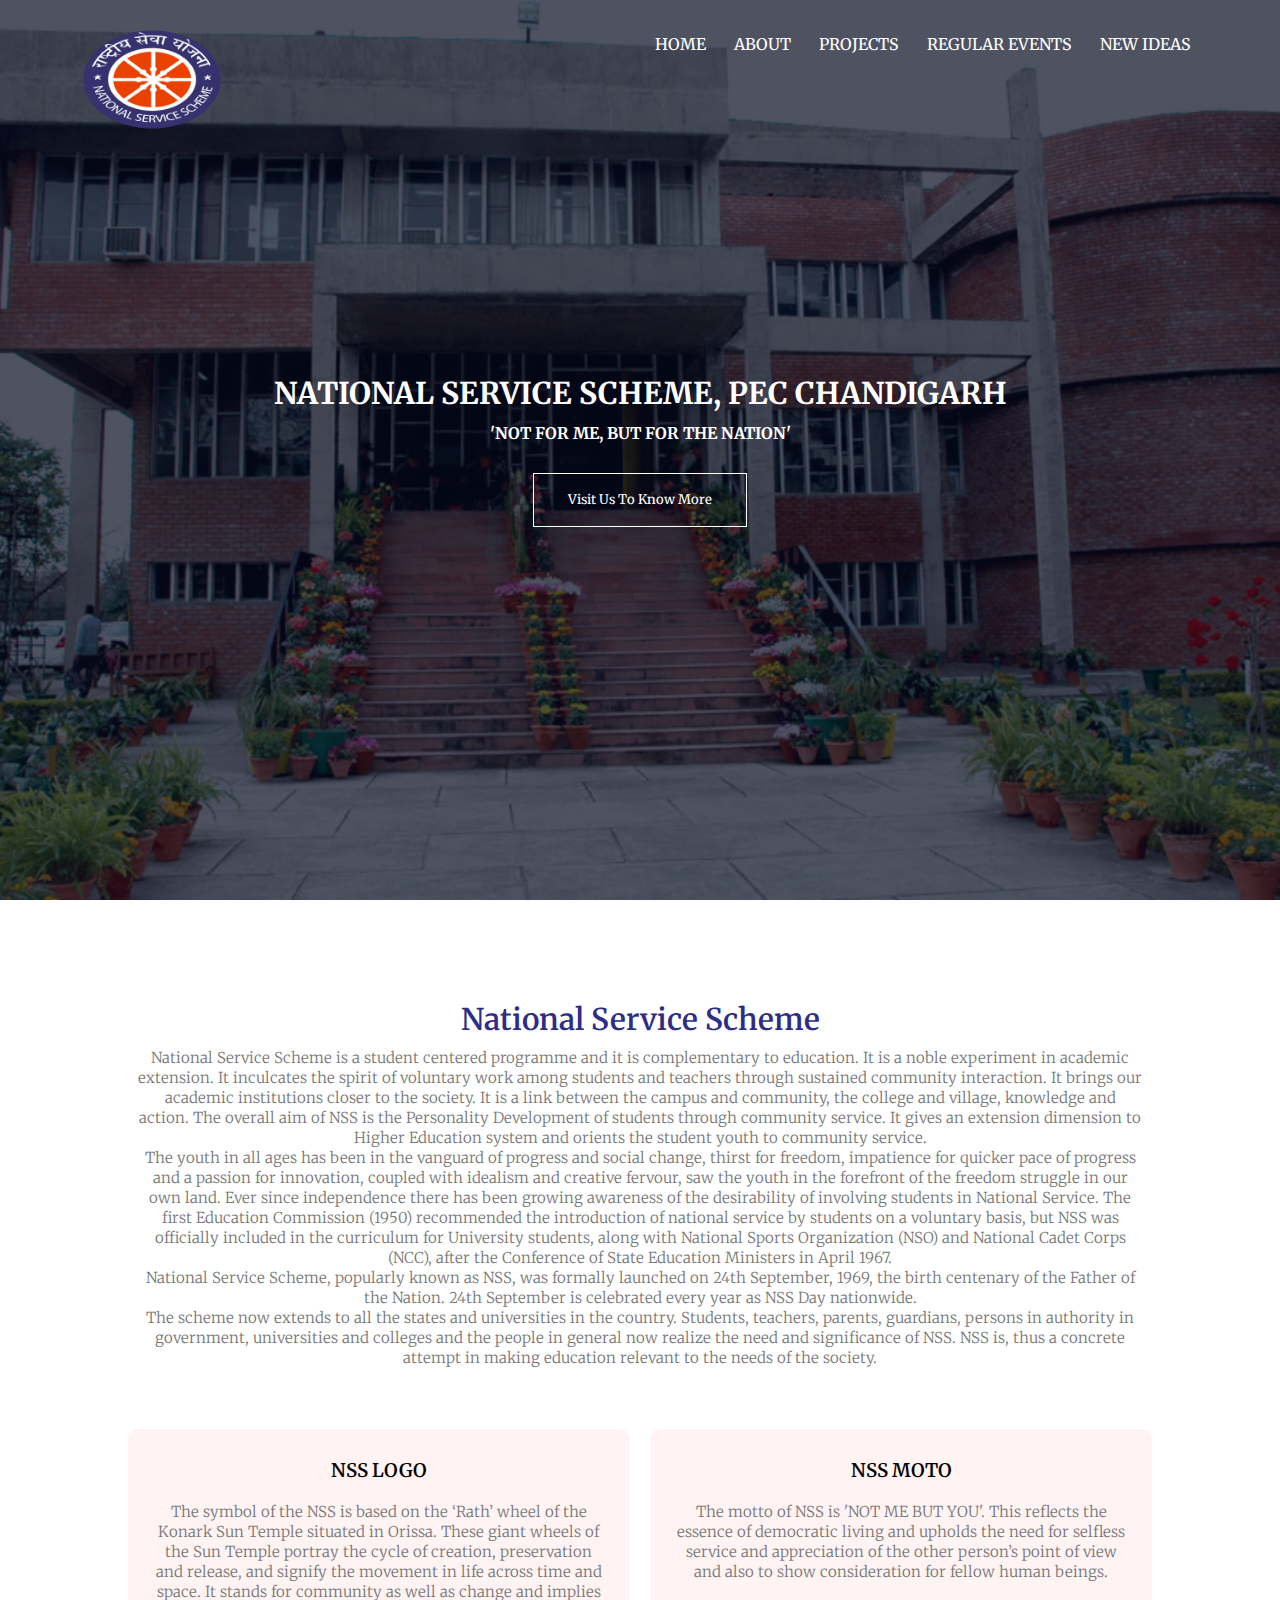
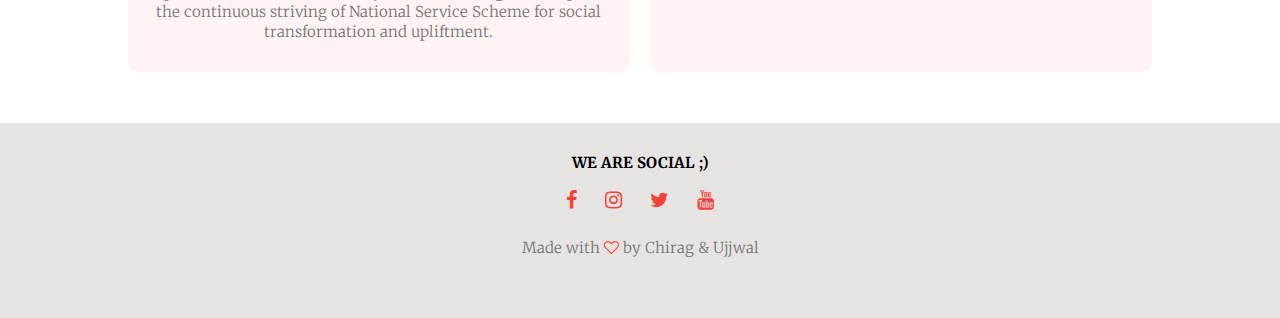
<file: index.html>
<!DOCTYPE html>
<html lang="en" dir="ltr">
  <head>
    <meta charset="utf-8">
    <title>NSS PEC Chandigarh</title>
    <link rel="shortcut icon" type="image/jpg" href="nss_logo.jpg">
    <link rel="stylesheet" href="style.css">
    <link rel="preconnect" href="https://fonts.googleapis.com">
<link rel="preconnect" href="https://fonts.gstatic.com" crossorigin>
<link href="https://fonts.googleapis.com/css2?family=Merriweather:ital,wght@1,300&display=swap" rel="stylesheet">
<link href="https://maxcdn.bootstrapcdn.com/font-awesome/4.2.0/css/font-awesome.min.css" rel="stylesheet">
  </head>
  <body>
    <section class = "header">
      <nav>
        <a href="index.html"><img src ="nss_logo.jpg"></a>
        <div class ="nav_links" id="navLinks">
        <i class="fa fa-times" onclick="hideMenu()"></i>
          <ul>
            <li><a href="index.html">HOME</a></li>
            <li><a href="about.html">ABOUT</a></li>
            <li><a href="projects.html">PROJECTS</a></li>
            <li><a href="events.html">REGULAR EVENTS</a></li>
            <li><a href="new_ideas.html">NEW IDEAS</a></li>
          </ul>
        </div>
        <i class="fa fa-bars" onclick="showMenu()"></i>
      </nav>
      <div class= "text-box">
        <h1>NATIONAL SERVICE SCHEME, PEC CHANDIGARH</h1>
        <h4>'NOT FOR ME, BUT FOR THE NATION'</h4>
        <a href="about.html" class="hero-btn">Visit Us To Know More</a>
        </div>
    </section>

    <!--NSS---->
    <section class="nss">
      <h1>National Service Scheme</h1>
      <p>
        National Service Scheme is a student centered programme and it is complementary to education. It is a noble experiment in academic extension. It inculcates the spirit of voluntary work among students and teachers through sustained community interaction. It brings our academic institutions closer to the society. It is a link between the campus and community, the college and village, knowledge and action.  The overall aim of NSS is the Personality Development of students through community service. It gives an extension dimension to Higher Education system and orients the student youth to community service.<br />

 The youth in all ages has been in the vanguard of progress and social change, thirst for freedom, impatience for quicker pace of progress and a passion for innovation, coupled with idealism and creative fervour, saw the youth in the forefront of the freedom struggle in our own land. Ever since independence there has been growing awareness of the desirability of involving students in National Service. The first Education Commission (1950) recommended the introduction of national service by students on a voluntary basis, but NSS was officially included in the curriculum for University students, along with National Sports Organization (NSO) and National Cadet Corps (NCC), after the Conference of State Education Ministers in April 1967.<br />

National Service Scheme, popularly known as NSS, was formally launched on 24th September, 1969, the birth centenary of the Father of the Nation. 24th September is celebrated every year as NSS Day nationwide.<br />

The scheme now extends to all the states and universities in the country. Students, teachers, parents, guardians, persons in authority in government, universities and colleges and the people in general now realize the need and significance of NSS. NSS is, thus a concrete attempt in making education relevant to the needs of the society.
      </p>
      <div class="row">
        <div class="nss-col">
          <h3>NSS LOGO</h3>
          <p>
            The symbol of the NSS is based on the ‘Rath’ wheel of the Konark Sun Temple situated in Orissa. These giant wheels of the Sun Temple portray the cycle of creation, preservation and release, and signify the movement in life across time and space. It stands for community as well as change and implies the continuous striving of National Service Scheme for social transformation and upliftment.
          </p>
        </div>
        <div class="nss-col">
          <h3>NSS MOTO</h3>
          <p>
            The motto of NSS is 'NOT ME BUT YOU'. This reflects the essence of democratic living and upholds the need for selfless service and appreciation of the other person’s point of view and also to show consideration for fellow human beings.
          </p>
        </div>
      </div>
    </section>

    <!--Footer---->
    <section class="footer">
      <h2>WE ARE SOCIAL ;)</h2>
      <div class="icons">
        <i class="fa fa-facebook"></i>
        <i class="fa fa-instagram"></i>
        <i class="fa fa-twitter"></i>
        <i class="fa fa-youtube"></i>
      </div>
      <p>
        Made with <i class="fa fa-heart-o"></i> by Chirag & Ujjwal</p>
      </p>
    </section>

    <!--Javascript for toggle menu---->
    <script>
      var navLinks = document.getElementById("navLinks");
      function showMenu(){
        navLinks.style.right="0";
      }
      function hideMenu(){
        navLinks.style.right="-200px";
      }
    </script>

  </body>
</html>
</file>
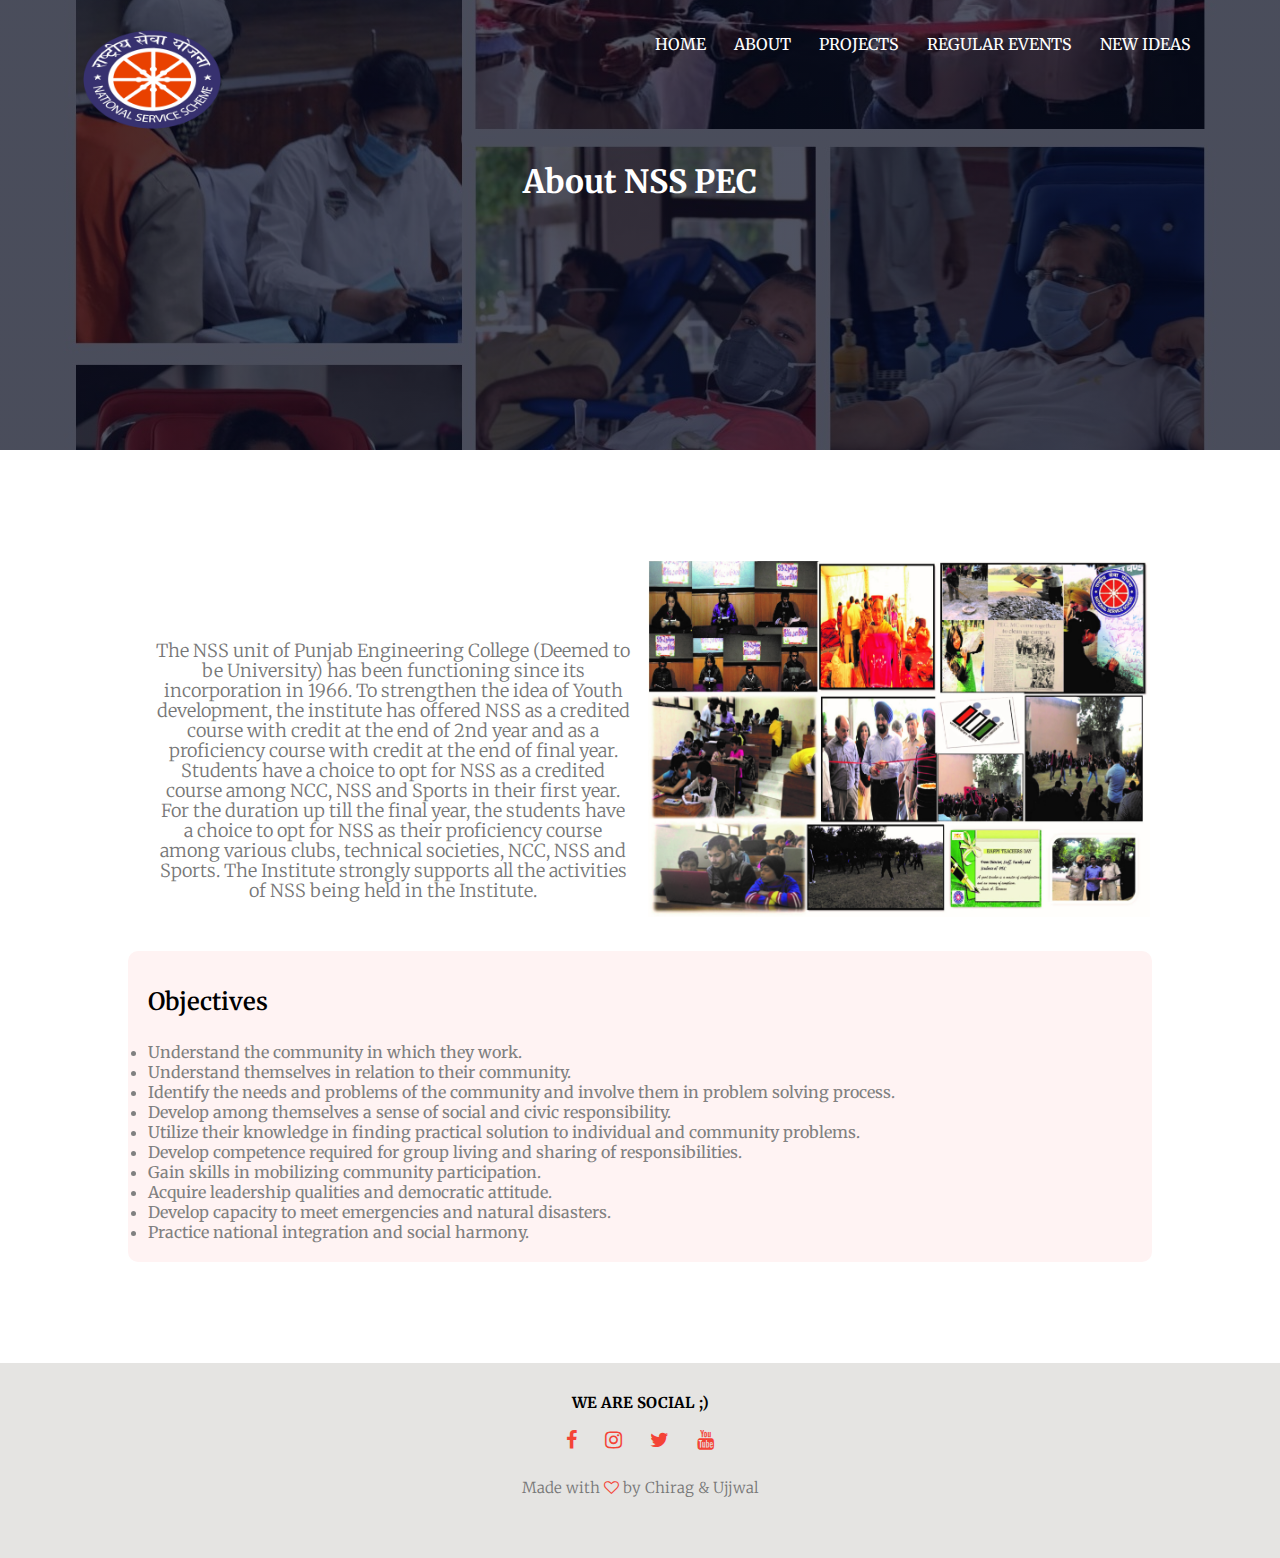
<file: about.html>
<!DOCTYPE html>
<html lang="en" dir="ltr">
  <head>
    <meta charset="utf-8">
    <title>NSS PEC Chandigarh</title>
    <link rel="shortcut icon" type="image/jpg" href="nss_logo.jpg">
    <link rel="stylesheet" href="style.css">
    <link rel="preconnect" href="https://fonts.googleapis.com">
<link rel="preconnect" href="https://fonts.gstatic.com" crossorigin>
<link href="https://fonts.googleapis.com/css2?family=Merriweather:ital,wght@1,300&display=swap" rel="stylesheet">
<link href="https://maxcdn.bootstrapcdn.com/font-awesome/4.2.0/css/font-awesome.min.css" rel="stylesheet">
  </head>
  <body>
    <section class = "sub-header">
      <nav>
        <a href="index.html"><img src ="nss_logo.jpg"></a>
        <div class ="nav_links" id="navLinks">
        <i class="fa fa-times" onclick="hideMenu()"></i>
          <ul>
            <li><a href="index.html">HOME</a></li>
            <li><a href="about.html">ABOUT</a></li>
            <li><a href="projects.html">PROJECTS</a></li>
            <li><a href="events.html">REGULAR EVENTS</a></li>
            <li><a href="new_ideas.html">NEW IDEAS</a></li>
          </ul>
        </div>
        <i class="fa fa-bars" onclick="showMenu()"></i>
      </nav>
      <h1>About NSS PEC</h1>
    </section>
<!--About---->
<section class="about-nss">
  <div class="row">
    <div class="about-col">
      <p>
        The NSS unit of Punjab Engineering College (Deemed to be University) has been functioning since its incorporation in 1966. To strengthen the idea of Youth development, the institute has offered NSS as a credited course with credit at the end of 2nd year and as a proficiency course with credit at the end of final year. Students have a choice to opt for NSS as a credited course among NCC, NSS and Sports in their first year. For the duration up till the final year, the students have a choice to opt for NSS as their proficiency course among various clubs, technical societies, NCC, NSS and Sports. The Institute strongly supports all the activities of NSS being held in the Institute.
        </p>
      </div>
      <div class="about-col">
        <img src="nss.jpg" />
        </div>
    </div>
    <div class="obj">
      <h2>Objectives</h2>
      <ul>
        <li>Understand the community in which they work.</li>
        <li>Understand themselves in relation to their community.</li>
        <li>Identify the needs and problems of the community and involve them in problem solving process.</li>
        <li>Develop among themselves a sense of social and civic responsibility.</li>
        <li>Utilize their knowledge in finding practical solution to individual and community problems.</li>
        <li>Develop competence required for group living and sharing of responsibilities.</li>
        <li>Gain skills in mobilizing community participation.</li>
        <li>Acquire leadership qualities and democratic attitude.</li>
        <li>Develop capacity to meet emergencies and natural disasters.</li>
        <li>Practice national integration and social harmony.</li>
        </ul>
      </div>
  </section>

    <!--Footer---->
    <section class="footer">
      <h2>WE ARE SOCIAL ;)</h2>
      <div class="icons">
        <i class="fa fa-facebook"></i>
        <i class="fa fa-instagram"></i>
        <i class="fa fa-twitter"></i>
        <i class="fa fa-youtube"></i>
      </div>
      <p>
        Made with <i class="fa fa-heart-o"></i> by Chirag & Ujjwal</p>
      </p>
    </section>

    <!--Javascript for toggle menu---->
    <script>
      var navLinks = document.getElementById("navLinks");
      function showMenu(){
        navLinks.style.right="0";
      }
      function hideMenu(){
        navLinks.style.right="-200px";
      }
    </script>

  </body>
</html>
</file>
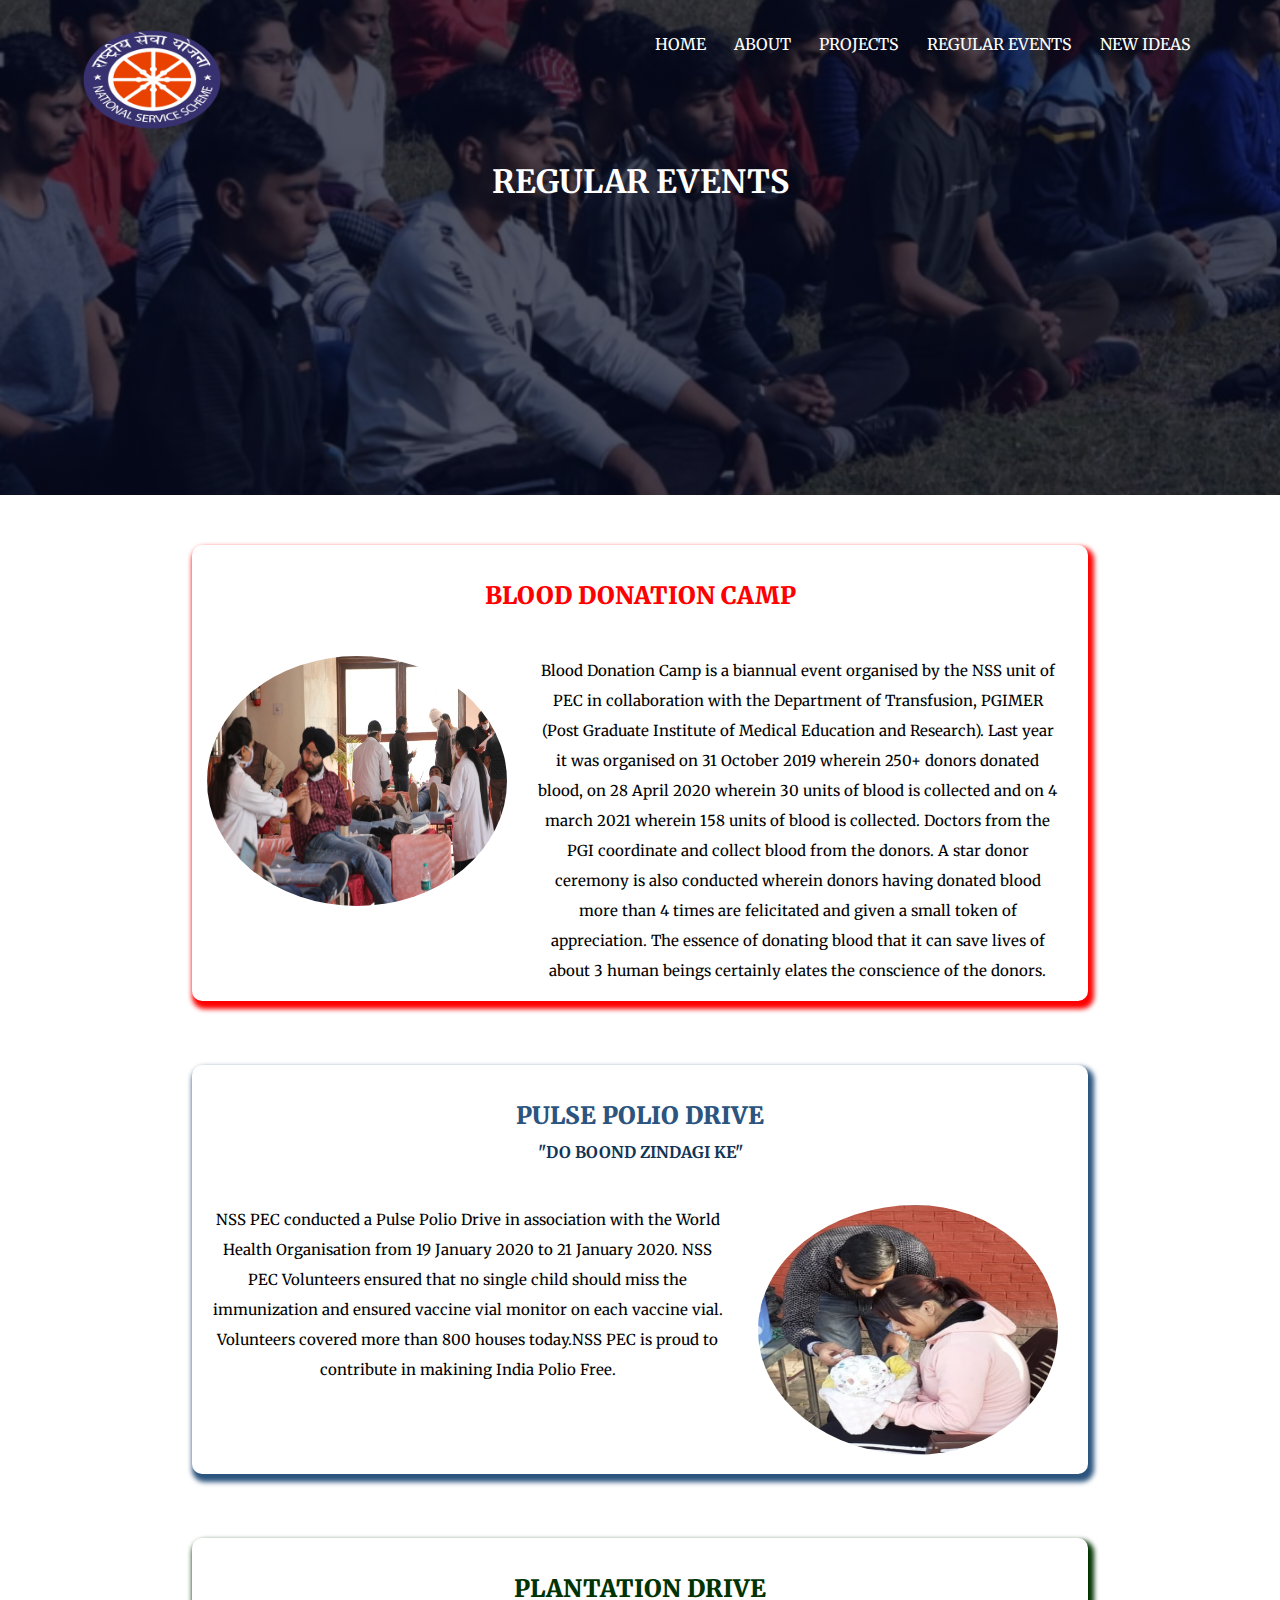
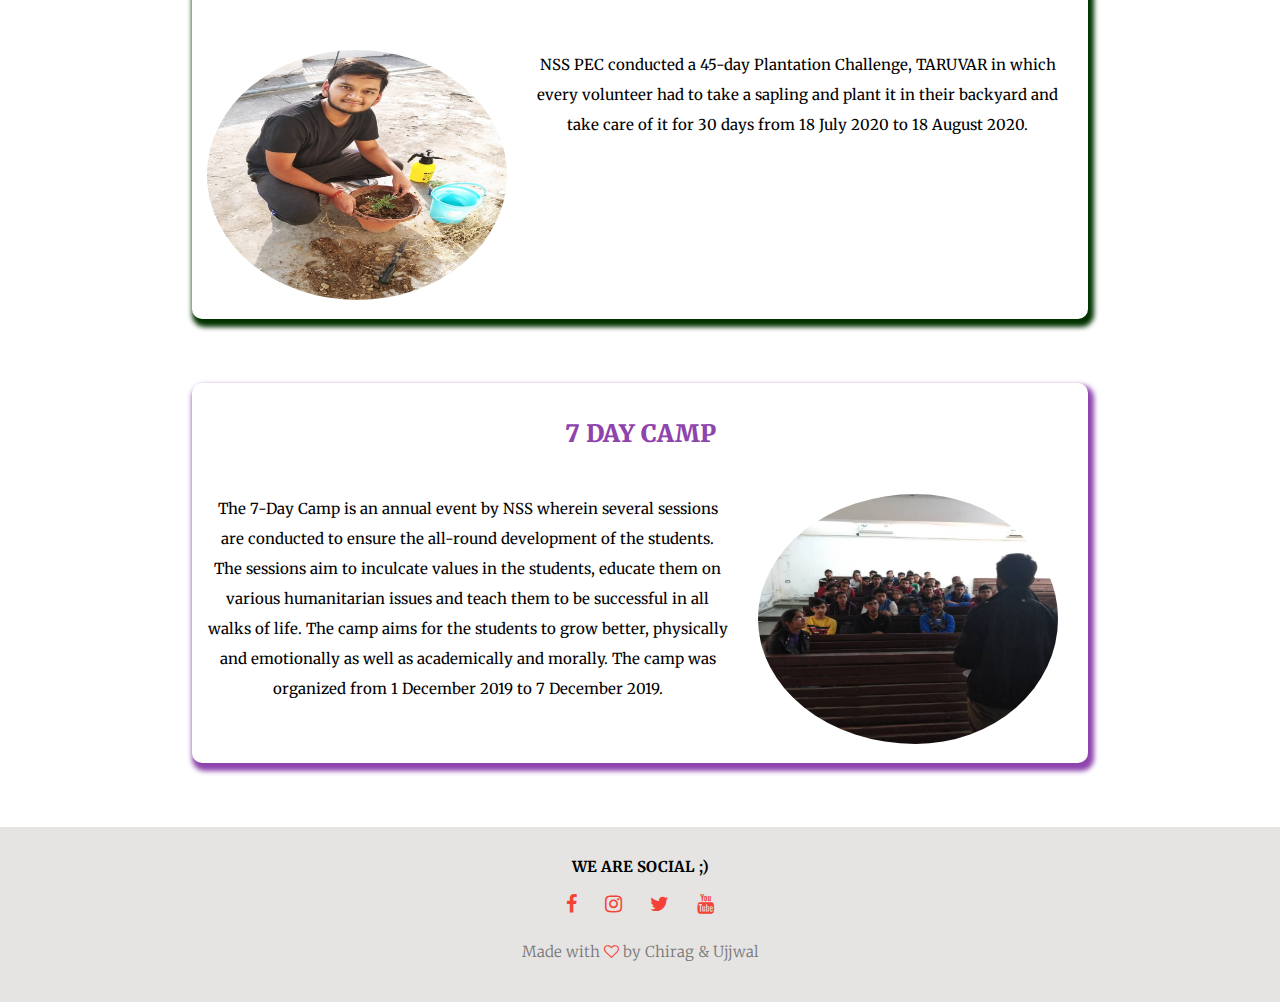
<file: events.html>
<!DOCTYPE html>
<html lang="en" dir="ltr">
  <head>
    <meta charset="utf-8">
    <title>NSS PEC Chandigarh</title>
    <link rel="shortcut icon" type="image/jpg" href="nss_logo.jpg">
    <link rel="stylesheet" href="style.css">
    <link rel="preconnect" href="https://fonts.googleapis.com">
<link rel="preconnect" href="https://fonts.gstatic.com" crossorigin>
<link href="https://fonts.googleapis.com/css2?family=Merriweather:ital,wght@1,300&display=swap" rel="stylesheet">
<link href="https://maxcdn.bootstrapcdn.com/font-awesome/4.2.0/css/font-awesome.min.css" rel="stylesheet">
  </head>
  <body>
    <section class = "sub-sub-sub-header">
      <nav>
        <a href="index.html"><img src ="nss_logo.jpg"></a>
        <div class ="nav_links" id="navLinks">
        <i class="fa fa-times" onclick="hideMenu()"></i>
          <ul>
            <li><a href="index.html">HOME</a></li>
            <li><a href="about.html">ABOUT</a></li>
            <li><a href="projects.html">PROJECTS</a></li>
            <li><a href="events.html">REGULAR EVENTS</a></li>
            <li><a href="new_ideas.html">NEW IDEAS</a></li>
          </ul>
        </div>
        <i class="fa fa-bars" onclick="showMenu()"></i>
      </nav>
      <h1>REGULAR EVENTS</h1>
    </section>
    <!--Events-->
    <section class="events">
      <div class="event1">
          <div>
          <br>
            <h2><b>BLOOD DONATION CAMP</b></h2>
          </div>
            <div class="row">
              <div class="col10"><center><img src="bdc.png"></center>
    		      </div>
              <div class="col11">Blood Donation Camp is a biannual event organised by the NSS unit of PEC in collaboration with the Department of Transfusion, PGIMER (Post Graduate Institute of Medical Education and Research). Last year it was organised on 31 October 2019 wherein 250+ donors donated blood, on 28 April 2020 wherein 30 units of blood is collected and on 4 march 2021 wherein 158 units of blood is collected. Doctors from the PGI coordinate and collect blood from the donors. A star donor ceremony is also conducted wherein donors having donated blood more than 4 times are felicitated and given a small token of appreciation. The essence of donating blood that it can save lives of about 3 human beings certainly elates the conscience of the donors.
    		      </div>
           </div>
        </div>
        <div class="event2">
            <div>
            <br>
              <h2><b>PULSE POLIO DRIVE</b></h2>
              <h4>"DO BOOND ZINDAGI KE"</h4>
            </div>
              <div class="row">
                <div class="col12">NSS PEC conducted a Pulse Polio Drive in association with the World Health Organisation from 19 January 2020 to 21 January 2020. NSS PEC Volunteers ensured that no single child should miss the immunization and ensured vaccine vial monitor on each vaccine vial. Volunteers covered more than 800 houses today.NSS PEC is proud to contribute in makining India Polio Free.
      		      </div>
                <div class="col13"><center><img src="polio.png"></center>
      		      </div>
             </div>
          </div>
          <div class="event3">
              <div>
              <br>
                <h2><b>PLANTATION DRIVE</b></h2>
              </div>
                <div class="row">
                  <div class="col14"><center><img src="plant.jpg"></center>
        		      </div>
                  <div class="col15">NSS PEC conducted a 45-day Plantation Challenge, TARUVAR in which every volunteer had to take a sapling and plant it in their backyard and take care of it for 30 days from 18 July 2020 to 18 August 2020.
        		      </div>
               </div>
            </div>
            <div class="event4">
                <div>
                <br>
                  <h2><b>7 DAY CAMP</b></h2>
                </div>
                  <div class="row">
                    <div class="col16">The 7-Day Camp is an annual event by NSS wherein several sessions are conducted to ensure the all-round development of the students. The sessions aim to inculcate values in the students, educate them on various humanitarian issues and teach them to be successful in all walks of life. The camp aims for the students to grow better, physically and emotionally as well as academically and morally. The camp was organized from 1 December 2019 to 7 December 2019.
          		      </div>
                    <div class="col17"><center><img src="camp.png"></center>
          		      </div>
                 </div>
              </div>
      </section>


    <!--Footer---->
    <section class="footer">
      <h2>WE ARE SOCIAL ;)</h2>
      <div class="icons">
        <i class="fa fa-facebook"></i>
        <i class="fa fa-instagram"></i>
        <i class="fa fa-twitter"></i>
        <i class="fa fa-youtube"></i>
      </div>
      <p>
        Made with <i class="fa fa-heart-o"></i> by Chirag & Ujjwal
      </p>
    </section>

    <!--Javascript for toggle menu---->
    <script>
      var navLinks = document.getElementById("navLinks");
      function showMenu(){
        navLinks.style.right="0";
      }
      function hideMenu(){
        navLinks.style.right="-200px";
      }
    </script>

  </body>
</html>
</file>
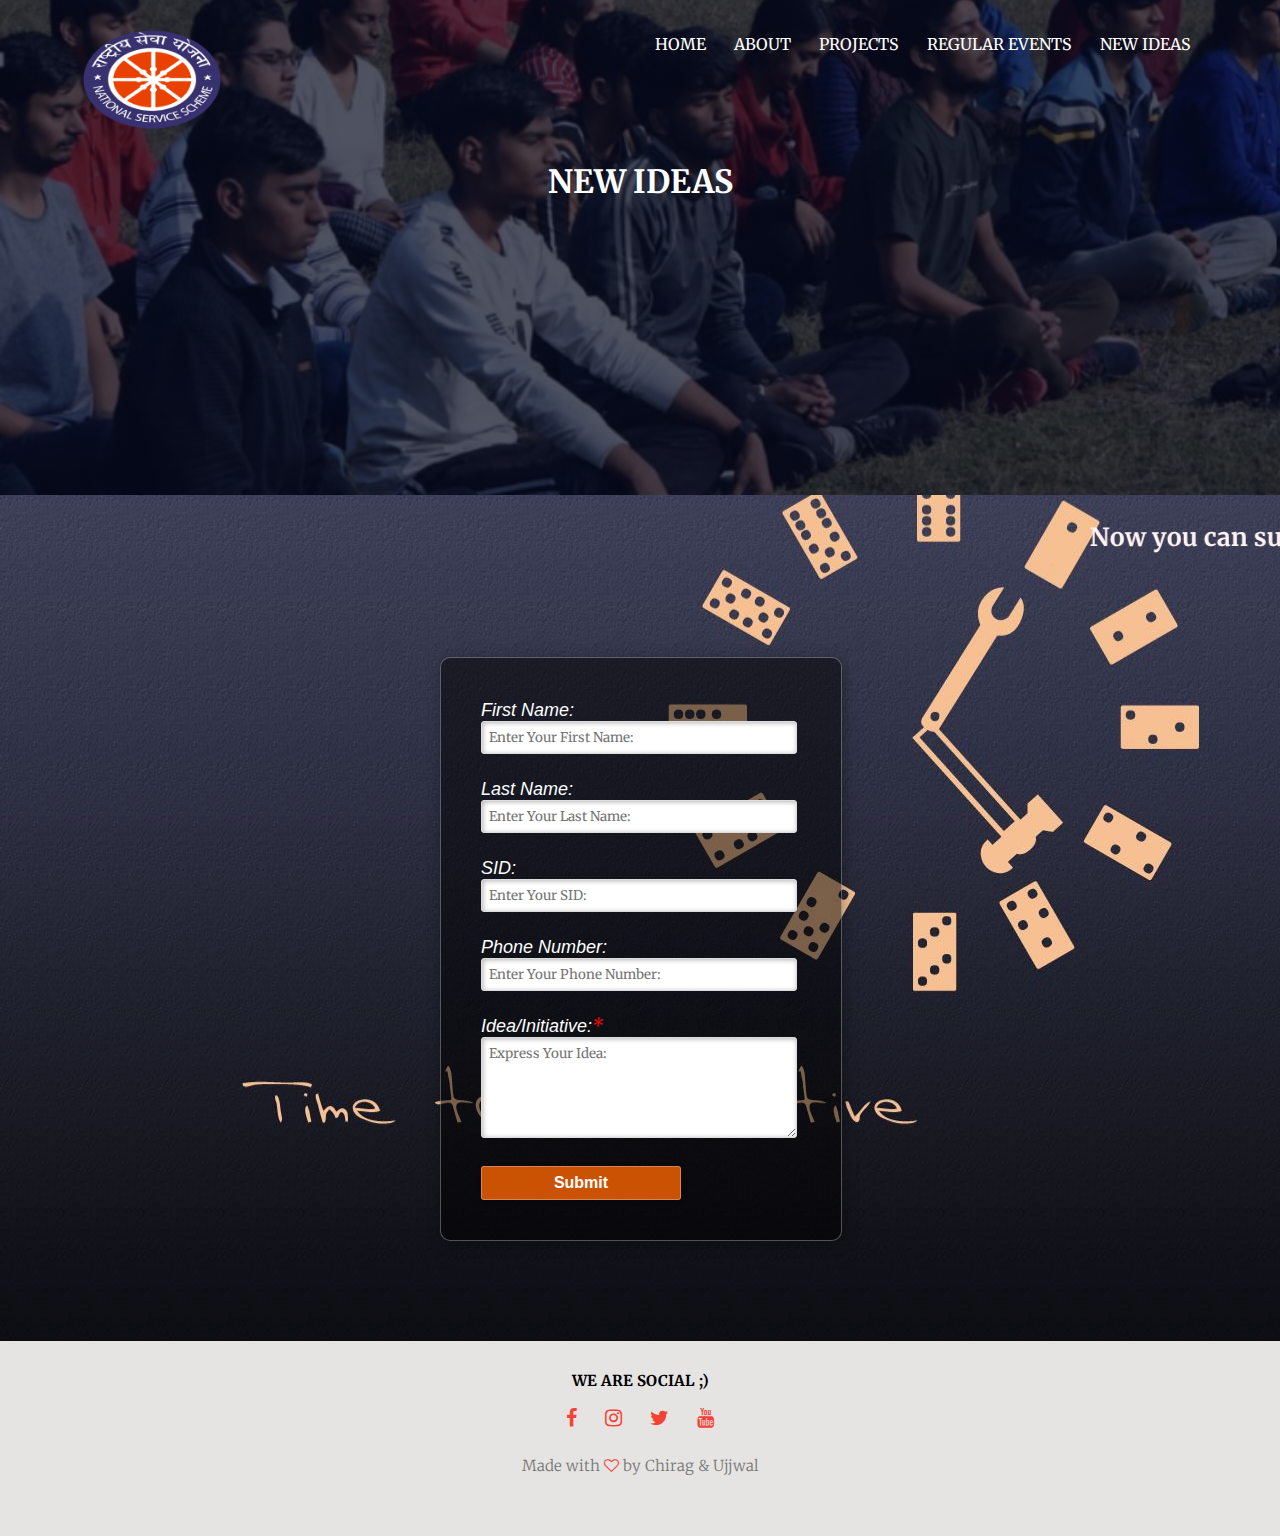
<file: new_ideas.html>
<!DOCTYPE html>
<html lang="en" dir="ltr">
  <head>
    <meta charset="utf-8">
    <title>NSS PEC Chandigarh</title>
    <link rel="shortcut icon" type="image/jpg" href="nss_logo.jpg">
    <link rel="stylesheet" href="style.css">
    <link rel="preconnect" href="https://fonts.googleapis.com">
<link rel="preconnect" href="https://fonts.gstatic.com" crossorigin>
<link href="https://fonts.googleapis.com/css2?family=Merriweather:ital,wght@1,300&display=swap" rel="stylesheet">
<link href="https://maxcdn.bootstrapcdn.com/font-awesome/4.2.0/css/font-awesome.min.css" rel="stylesheet">
  </head>
  <body>
    <section class = "sub-sub-sub-header">
      <nav>
        <a href="index.html"><img src ="nss_logo.jpg"></a>
        <div class ="nav_links" id="navLinks">
        <i class="fa fa-times" onclick="hideMenu()"></i>
          <ul>
            <li><a href="index.html">HOME</a></li>
            <li><a href="about.html">ABOUT</a></li>
            <li><a href="projects.html">PROJECTS</a></li>
            <li><a href="events.html">REGULAR EVENTS</a></li>
            <li><a href="new_ideas.html">NEW IDEAS</a></li>
          </ul>
        </div>
        <i class="fa fa-bars" onclick="showMenu()"></i>
      </nav>
      <h1>NEW IDEAS</h1>
    </section>
    <section class="ideas">
        <marquee class="random" scrollamount=10><b>Now you can suggest ideas anonymously.</b></marquee>
        <div class="main">
        <div class="new">
          <form id="ideas" method="post">
            <label>First Name:</label>
            <br />
            <input type="text" name="fname" id="fname" placeholder="Enter Your First Name:">
            <br /> <br />
            <label>Last Name:</label>
            <br />
            <input type="text" name="lname" id="lname" placeholder="Enter Your Last Name:">
            <br /><br />
            <label>SID:</label>
            <br />
            <input type="number" name="sid" id="sid" placeholder="Enter Your SID:">
            <br /><br />
            <label for="phone">Phone Number:</label>
            <br />
            <input type="tel" id="phone" name="phone" placeholder="Enter Your Phone Number:">
            <br /><br />
            <label>Idea/Initiative:<span style="color:#F70303;">*</span></label>
            <br />
            <textarea name="idea" rows="5" placeholder="Express Your Idea:" id="idea" required></textarea>
            <br /><br />
            <input type="submit" name="submit" value="Submit" id="submit">
            </form>
          </div>
          </div>
      </section>

    <!--Footer---->
    <section class="footer">
      <h2>WE ARE SOCIAL ;)</h2>
      <div class="icons">
        <i class="fa fa-facebook"></i>
        <i class="fa fa-instagram"></i>
        <i class="fa fa-twitter"></i>
        <i class="fa fa-youtube"></i>
      </div>
      <p>
        Made with <i class="fa fa-heart-o"></i> by Chirag & Ujjwal</p>
      </p>
    </section>

    <!--Javascript for toggle menu---->
    <script>

      var navLinks = document.getElementById("navLinks");
      function showMenu(){
        navLinks.style.right="0";
      }
      function hideMenu(){
        navLinks.style.right="-200px";
      }
    </script>
    <!--Javascript for submit button-->
    <script>
      var form = document.getElementById('ideas')
      form.addEventListener('submit',function(event){
        event.preventDefault();
        var daata={};
        var fname = document.getElementById('fname').value;
        var lname = document.getElementById('lname').value;
        console.log("NAME: "+fname+" "+lname);
        var sid = document.getElementById('sid').value;
        console.log("SID: "+sid);
        var phone = document.getElementById('phone').value;
        console.log("PHONE NO.: "+phone);
        var idea = document.getElementById('idea').value;
        console.log("IDEA SUGGESTED BY YOU: "+idea);
        daata.fnaame=fname;
        daata.lnaame=lname;
        daata.phn=phone;
        daata.ida=idea;
        daata.siid=sid;
        console.log(daata);
        url = "http://127.0.0.1:5000/postjson";
        objs=JSON.stringify(daata);
        document.forms['ideas'].reset()
        fetch( url , {

  method: 'post',
  headers: {
    'Accept': 'application/json, text/plain, */*',
    'Content-Type': 'application/json'
  },
  body: JSON.stringify(daata)
}).then(res => res.json())
  .then(res => console.log(res));
      })

    </script>

  </body>
</html>
</file>
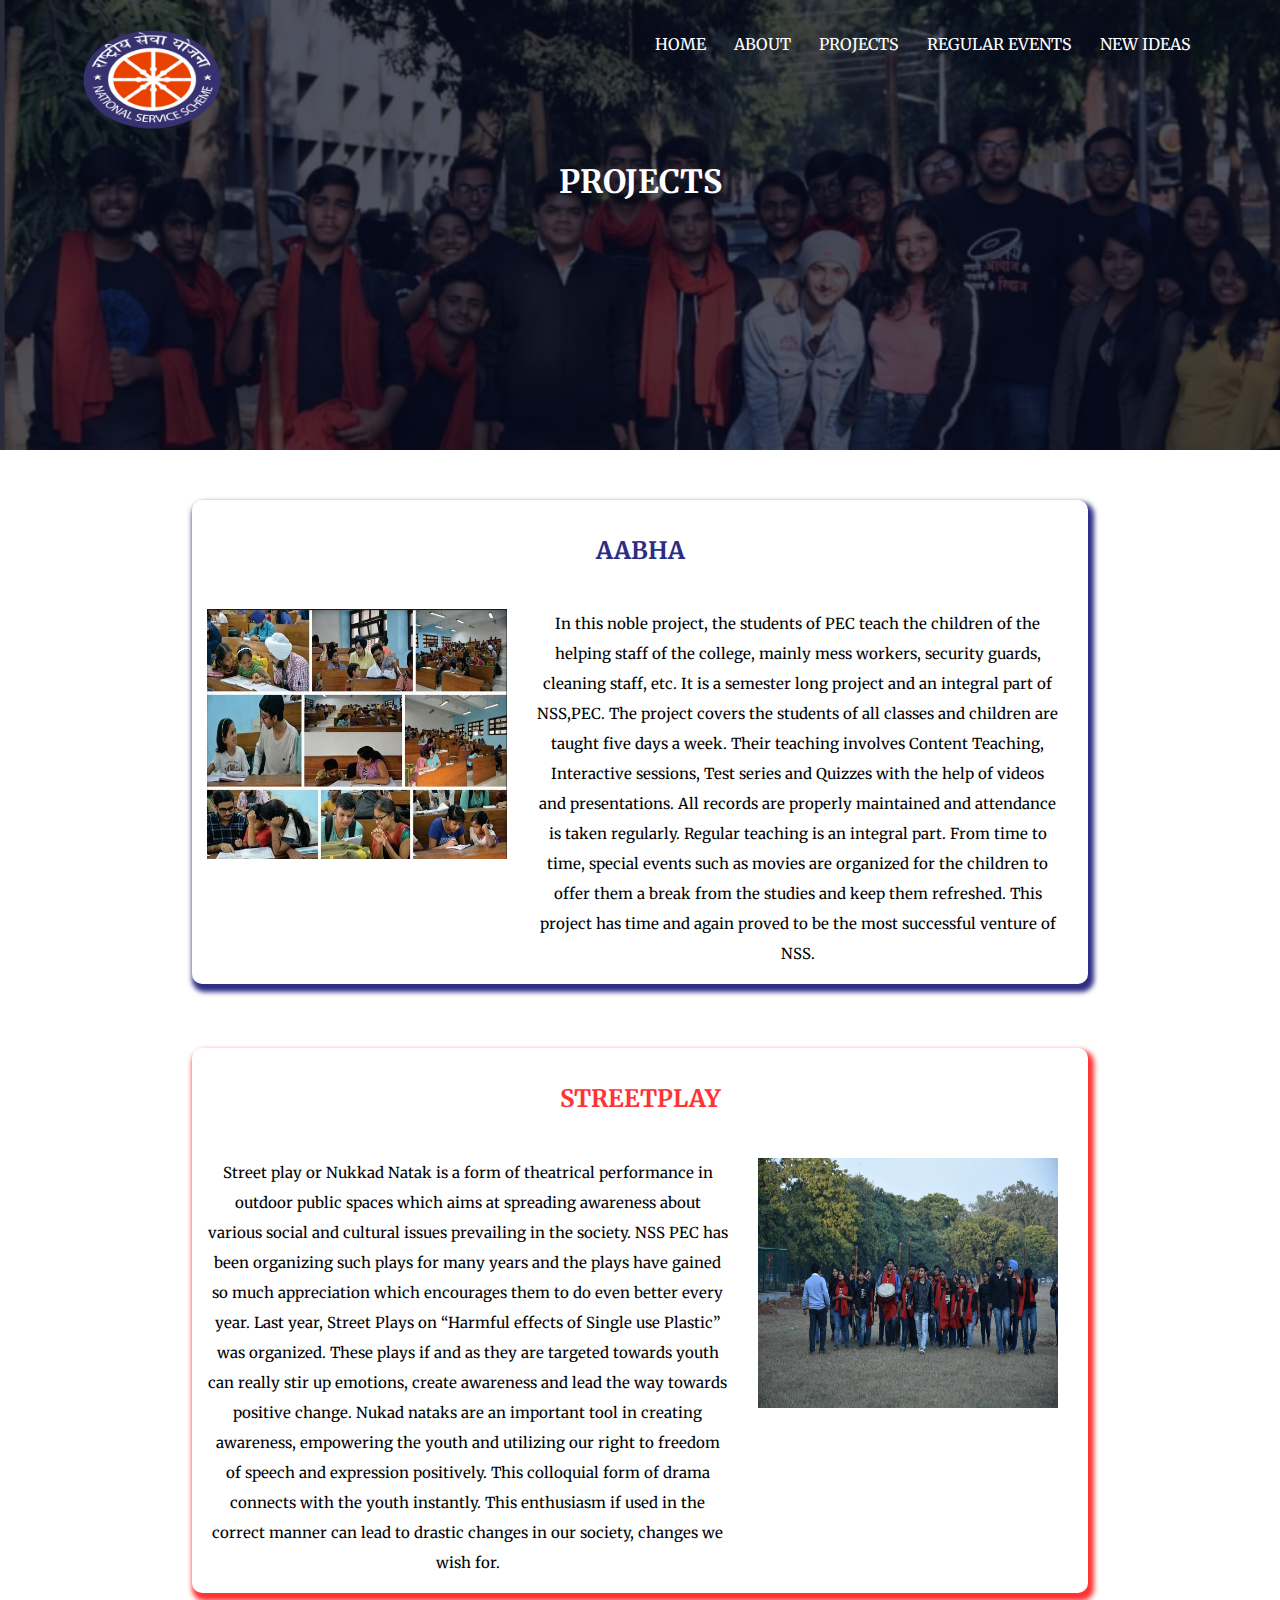
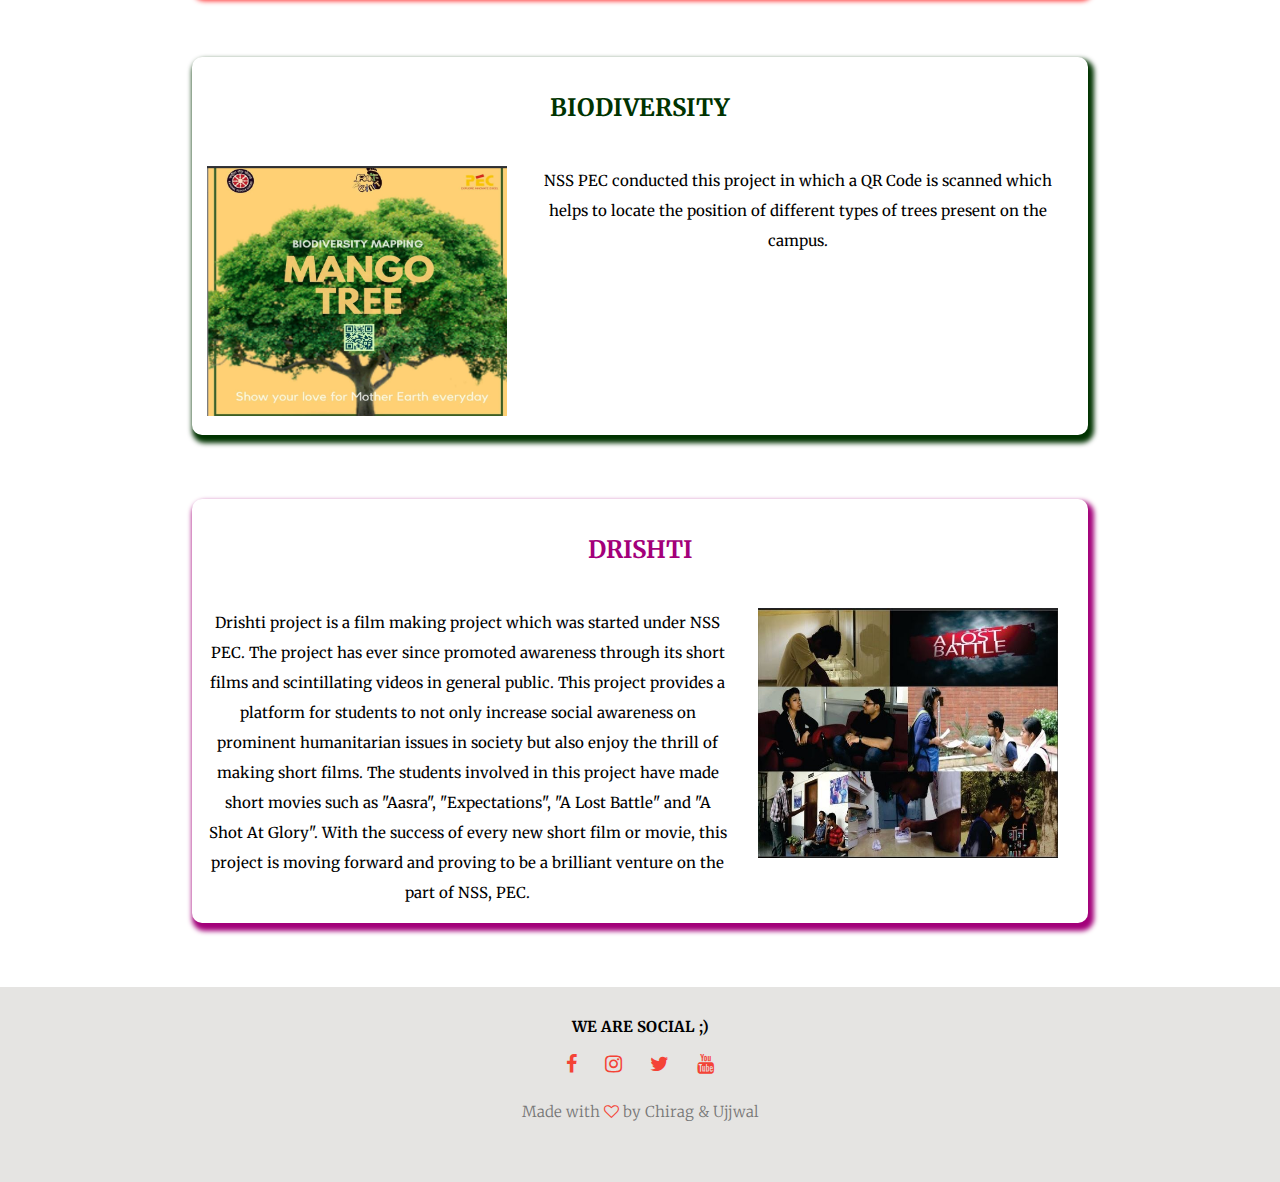
<file: projects.html>
<!DOCTYPE html>
<html lang="en" dir="ltr">
  <head>
    <meta charset="utf-8">
    <title>NSS PEC Chandigarh</title>
    <link rel="shortcut icon" type="image/jpg" href="nss_logo.jpg">
    <link rel="stylesheet" href="style.css">
    <link rel="preconnect" href="https://fonts.googleapis.com">
<link rel="preconnect" href="https://fonts.gstatic.com" crossorigin>
<link href="https://fonts.googleapis.com/css2?family=Merriweather:ital,wght@1,300&display=swap" rel="stylesheet">
<link href="https://maxcdn.bootstrapcdn.com/font-awesome/4.2.0/css/font-awesome.min.css" rel="stylesheet">
  </head>
  <body>
    <section class = "sub-sub-header">
      <nav>
        <a href="index.html"><img src ="nss_logo.jpg"></a>
        <div class ="nav_links" id="navLinks">
        <i class="fa fa-times" onclick="hideMenu()"></i>
          <ul>
            <li><a href="index.html">HOME</a></li>
            <li><a href="about.html">ABOUT</a></li>
            <li><a href="projects.html">PROJECTS</a></li>
            <li><a href="events.html">REGULAR EVENTS</a></li>
            <li><a href="new_ideas.html">NEW IDEAS</a></li>
          </ul>
        </div>
        <i class="fa fa-bars" onclick="showMenu()"></i>
      </nav>
      <h1>PROJECTS</h1>
    </section>
<!--Projects page content-->
<section class="projects">
  <div class="project1">
      <div>
      <br>
        <h2>AABHA</h2>
      </div>
        <div class="row">
          <div class="col"><center><img src="Aabha.jpg"></center>
		      </div>
          <div class="col1">In this noble project, the students of PEC teach the children of the helping staff of the college, mainly mess workers, security guards, cleaning staff, etc. It is a semester long project and an integral part of NSS,PEC. The project covers the students of all classes and children are taught five days a week. Their teaching involves Content Teaching, Interactive sessions, Test series and Quizzes with the help of videos and presentations. All records are properly maintained and attendance is taken regularly. Regular teaching is an integral part. From time to time, special events such as movies are organized for the children to offer them a break from the studies and keep them refreshed. This project has time and again proved to be the most successful venture of NSS.
		      </div>
       </div>
    </div>
    <div class="project2">
        <div>
        <br>
          <h2>STREETPLAY</h2>
        </div>
          <div class="row">
            <div class="col2">Street play or Nukkad Natak is a form of theatrical performance in outdoor public spaces which aims at spreading awareness about various social and cultural issues prevailing in the society. NSS PEC has been organizing such plays for many years and the plays have gained so much appreciation which encourages them to do even better every year. Last year, Street Plays on “Harmful effects of Single use Plastic” was organized. These plays if and as they are targeted towards youth can really stir up emotions, create awareness and lead the way towards positive change. Nukad nataks are an important tool in creating awareness, empowering the youth and utilizing our right to freedom of speech and expression positively. This colloquial form of drama connects with the youth instantly. This enthusiasm if used in the correct manner can lead to drastic changes in our society, changes we wish for.
  		      </div>
            <div class="col3"><center><img src="streetplay.jpeg"></center>
  		      </div>
         </div>
      </div>
      <div class="project3">
          <div>
          <br>
            <h2>BIODIVERSITY</h2>
          </div>
            <div class="row">
              <div class="col4"><center><img src="biodiversity.png"></center>
    		      </div>
              <div class="col5">NSS PEC conducted this project in which a QR Code is scanned which helps to locate the position of different types of trees present on the campus.
    		      </div>
           </div>
        </div>
        <div class="project4">
            <div>
            <br>
              <h2>DRISHTI</h2>
            </div>
              <div class="row">
                <div class="col6">Drishti project is a film making project which was started under NSS PEC. The project has ever since promoted awareness through its short films and scintillating videos in general public. This project provides a platform for students to not only increase social awareness on prominent humanitarian issues in society but also enjoy the thrill of making short films.  The students involved in this project have made short movies such as "Aasra", "Expectations", "A Lost Battle" and "A Shot At Glory". With the success of every new short film or movie, this project is moving forward and proving to be a brilliant venture on the part of NSS, PEC.
      		      </div>
                <div class="col7"><center><img src="drishti.jpg"></center>
      		      </div>
             </div>
          </div>
  </section>

    <!--Footer---->
    <section class="footer">
      <h2>WE ARE SOCIAL ;)</h2>
      <div class="icons">
        <i class="fa fa-facebook"></i>
        <i class="fa fa-instagram"></i>
        <i class="fa fa-twitter"></i>
        <i class="fa fa-youtube"></i>
      </div>
      <p>
        Made with <i class="fa fa-heart-o"></i> by Chirag & Ujjwal</p>
      </p>
    </section>

    <!--Javascript for toggle menu---->
    <script>
      var navLinks = document.getElementById("navLinks");
      function showMenu(){
        navLinks.style.right="0";
      }
      function hideMenu(){
        navLinks.style.right="-200px";
      }
    </script>

  </body>
</html>
</file>
<file: style.css>
*{
  margin:0;
  padding:0;
  font-family: 'Merriweather', serif;
}
.header{
  min-height: 100vh;
  width: 100%;
  background-image: linear-gradient(rgba(4,9,30,0.7),rgba(4,9,30,0.7)),url("pec.jpeg");
  background-position: center;
  background-size: cover;
  position: relative;
}
nav{
  display: flex;
  padding: 2% 6%;
  justify-content: space-between;

}
nav img{
  width: 150px;
}
.nav_links{
  flex: 1;
  text-align: right;
}
.nav_links ul li{
  list-style: none;
  display: inline-block;
  padding: 8px 12px;
  position: relative;
}
.nav_links ul li a{
  color: #fff;
  text-decoration: none;
  font-size: 16px;
}
.nav_links ul li::after{
  content: '';
  width: 0%;
  height: 2px;
  background: #f44336;
  display: block;
  margin: auto;
  transition: 0.5s;
}
.nav_links ul li:hover::after{
  width: 100%;
}
.text-box{
  width: 90%;
  line-height: 40px;
  color: #fff;
  position: absolute;
  top: 50%;
  left: 50%;
  transform: translate(-50%,-50%);
  text-align: center;
}
.text-box h1{
  font-size: 30px;
}
.text-box h4{
  margin: 0 0 20px;
}
.hero-btn{
  display: inline-block;
  text-decoration: none;
  color: #fff;
  border: 1px solid #fff;
  padding: 6px 34px;
  font-size: 13px;
  background: transparent;
  position: relative;
  cursor: pointer;
}
.hero-btn:hover{
  border: 1px solid #f44336;
  background: #f44336;
  transition: 1s;
}
nav .fa{
  display: none;
}
@media(max-width: 820px){
  .text-box h1{
    font-size: 20px;
  }
  .nav_links ul li{
    display: block;
  }
  .nav_links{
    position: absolute;
    background: #f44336;
    height: auto;
    width: 200px;
    top: 0;
    right: -200px;
    text-align: left;
    transition: 1s;
    z-index: 2;
  }
  nav .fa{
    display: block;
    color:#fff;
    margin: 10px;
    font-size: 20px;
    cursor: pointer;
  }
  .nav_links ul{
    padding: 30px;
  }
}
.nss{
  width: 80%;
  margin: auto;
  text-align: center;
  padding-top: 100px;
}
.nss h1{
  font-size: 30px;
  font-weight: 600;
  color: #2d2d86;
}
p{
  color: #777;
  font-size: 15px;
  font-weight: 300;
  line-height: 20px;
  padding: 10px;
}
.row{
  margin-top: 5%;
  display: flex;
  justify-content:space-between;
}
.nss-col{
  flex-basis: 49%;
  background: #fff3f3;
  border-radius: 10px;
  margin-bottom:5%;
  padding: 20px 12px;
  box-sizing: border-box;
  transition:0.5s;
}
h3{
  text-align:center;
  font-weight: 600;
  margin: 10px 0;
}
.nss-col:hover{
  box-shadow: 0 0 20px 0px rgba(0, 0, 0, 0.2);
}
@media(max-width: 820px){
  .row{
    flex-direction: column;
  }
}
/*-------Footer------*/
.footer{
  background-color: #E5E4E2;
  font-size: 10px;
  width: 100%;
  text-align: center;
  padding: 30px 0;
}
.footer h4{
  margin-bottom: 25px;
  margin-top: 20px;
  font-weight: 600;
}
.icons .fa{
  font-size: 20px;
  color: #f44336;
  margin: 0 13px;
  cursor: pointer;
  padding: 18px 0;
}
.fa-heart-o{
  color: #f44336;
}

/*About*/
.sub-header{
  min-height: 50vh;
  width: 100%;
  background-image: linear-gradient(rgba(4,9,30,0.7),rgba(4,9,30,0.7)),url("about.png");
  background-position: center;
  background-size: cover;
  text-align: center;
  color: #fff;
}
.about-nss{
  width: 80%;
  margin: auto;
  padding-top: 30px;
  padding-bottom: 50px;
}
.about-col{
  flex-basis: 49%;
  padding: 30px 2px;
}
.about-col img{
  width: 100%;
}
.about-col p{
  padding: 80px 0 0 25px;
  text-align: center;
  font-size: 18px;
}
.obj{
  background: #fff3f3;
  border-radius: 10px;
  margin-bottom:5%;
  padding: 20px;
  width: 100%;
  box-sizing: border-box;
}
.obj h2{
  font-weight: 600;
  padding: 15px 0 25px;
}
.obj ul li{
  color: #808080;
}
/*Projects*/
.sub-sub-header{
  min-height: 50vh;
  width: 100%;
  background-image: linear-gradient(rgba(4,9,30,0.7),rgba(4,9,30,0.7)),url("projects.png");
  background-position: center;
  background-size: cover;
  text-align: center;
  color: #fff;
}
.project1{
  box-shadow:3px 5px 5px 3px #2d2d86;
  padding:15px;
  margin-top:50px;
  border-radius: 10px;
  margin-bottom:5%;
  box-sizing: border-box;
  width:70%;
  margin-left: auto;
  margin-right: auto;
}
.project1 h2{
  text-align: center;
  color:#2d2d86;
}
.col img{
  width: 300px;
  height: 250px;
}
.col:hover img {
  -webkit-transform: scale(1.4) rotate(3deg);
  transform: scale(1.4) rotate(3deg);
}
.col1{
  line-height: 200%;
  font-size:15px;
  text-align:center;
  padding-right: 15px;
  padding-left: 30px;
}
.project2{
  box-shadow:3px 5px 5px 3px #ff3333;
  padding:15px;
  margin-top:50px;
  border-radius: 10px;
  margin-bottom:5%;
  box-sizing: border-box;
  width:70%;
  margin-left: auto;
  margin-right: auto;
}
.project2 h2{
  text-align: center;
  color:#ff3333;
}
.col3 img{
  width: 300px;
  height: 250px;
  padding-right: 15px;
}
.col3:hover img {
  -webkit-transform: scale(1.4) rotate(3deg);
  transform: scale(1.4) rotate(3deg);
}
.col2{
  line-height: 200%;
  font-size:15px;
  text-align:center;
  padding-right: 30px;
}
.project3{
  box-shadow:3px 5px 5px 3px #003300;
  padding:15px;
  margin-top:50px;
  border-radius: 10px;
  margin-bottom:5%;
  box-sizing: border-box;
  width:70%;
  margin-left: auto;
  margin-right: auto;
}
.project3 h2{
  text-align: center;
  color:#003300;
}
.col4 img{
  width: 300px;
  height: 250px;
}
.col4:hover img {
  -webkit-transform: scale(1.4) rotate(3deg);
  transform: scale(1.4) rotate(3deg);
}
.col5{
  line-height: 200%;
  font-size:15px;
  text-align:center;
  padding-right: 15px;
  padding-left: 30px;
}
.project4{
  box-shadow:3px 5px 5px 3px #a3007a;
  padding:15px;
  margin-top:50px;
  border-radius: 10px;
  margin-bottom:5%;
  box-sizing: border-box;
  width:70%;
  margin-left: auto;
  margin-right: auto;
}
.project4 h2{
  text-align: center;
  color:#a3007a;
}
.col7 img{
  width: 300px;
  height: 250px;
  padding-right: 15px;
}
.col7:hover img {
  -webkit-transform: scale(1.4) rotate(3deg);
  transform: scale(1.4) rotate(3deg);
}
.col6{
  line-height: 200%;
  font-size:15px;
  text-align:center;
  padding-right: 30px;
}
/*Events*/
.sub-sub-sub-header{
  min-height: 50vh;
  width: 100%;
  background-image: linear-gradient(rgba(4,9,30,0.7),rgba(4,9,30,0.7)),url("eventss.png");
  background-position: center;
  background-size: cover;
  text-align: center;
  color: #fff;
}
.event1{
  box-shadow:3px 5px 5px 3px #FF0000;
  padding:15px;
  margin-top:50px;
  border-radius: 10px;
  margin-bottom:5%;
  box-sizing: border-box;
  width:70%;
  margin-left: auto;
  margin-right: auto;
}
.event1 h2{
  text-align: center;
  color:#FF0000;
}
.event1 h2::after{
  content: '';
  width: 0%;
  height: 2px;
  background: #f44336;
  display: block;
  margin: auto;
  transition: 0.5s;
}
.event1 h2:hover::after{
  width: 30%;
}
.col10 img{
  width: 300px;
  height: 250px;
  border-radius: 50%;
}
.col10:hover img {
  -webkit-transform: scale(1.4) rotate(3deg);
  transform: scale(1.4) rotate(3deg);
}
.col11{
  line-height: 200%;
  font-size:15px;
  text-align:center;
  padding-right: 15px;
  padding-left: 30px;
}
.event2{
  box-shadow:3px 5px 5px 3px #2B547E;
  padding:15px;
  margin-top:50px;
  border-radius: 10px;
  margin-bottom:5%;
  box-sizing: border-box;
  width:70%;
  margin-left: auto;
  margin-right: auto;
}
.event2 h2{
  text-align: center;
  color:#2B547E;
}
.event2 h2::after{
  content: '';
  width: 0%;
  height: 2px;
  background: #4863A0;
  display: block;
  margin: auto;
  transition: 0.5s;
}
.event2 h2:hover::after{
  width: 25%;
}
.event2 h4{
  text-align: center;
  color:#123456;
  padding-top: 1%;
}
.col13 img{
  width: 300px;
  height: 250px;
  padding-right: 15px;
  border-radius: 50%;
}
.col13:hover img {
  -webkit-transform: scale(1.4) rotate(3deg);
  transform: scale(1.4) rotate(3deg);
}
.col12{
  line-height: 200%;
  font-size:15px;
  text-align:center;
  padding-right: 30px;
}
.event3{
  box-shadow:3px 5px 5px 3px #003300;
  padding:15px;
  margin-top:50px;
  border-radius: 10px;
  margin-bottom:5%;
  box-sizing: border-box;
  width:70%;
  margin-left: auto;
  margin-right: auto;
}
.event3 h2{
  text-align: center;
  color:#003300;
}
.event3 h2::after{
  content: '';
  width: 0%;
  height: 2px;
  background: #003300;
  display: block;
  margin: auto;
  transition: 0.5s;
}
.event3 h2:hover::after{
  width: 25%;
}
.col14 img{
  width: 300px;
  height: 250px;
  border-radius: 50%;
}
.col14:hover img {
  -webkit-transform: scale(1.4) rotate(3deg);
  transform: scale(1.4) rotate(3deg);
}
.col15{
  line-height: 200%;
  font-size:15px;
  text-align:center;
  padding-right: 15px;
  padding-left: 30px;
}
.event4{
  box-shadow:3px 5px 5px 3px #8E44AD;
  padding:15px;
  margin-top:50px;
  border-radius: 10px;
  margin-bottom:5%;
  box-sizing: border-box;
  width:70%;
  margin-left: auto;
  margin-right: auto;
}
.event4 h2{
  text-align: center;
  color:#8E44AD;
}
.event4 h2::after{
  content: '';
  width: 0%;
  height: 2px;
  background: #8E44AD;
  display: block;
  margin: auto;
  transition: 0.5s;
}
.event4 h2:hover::after{
  width: 15%;
}
.col17 img{
  width: 300px;
  height: 250px;
  padding-right: 15px;
  border-radius: 50%;
}
.col17:hover img {
  -webkit-transform: scale(1.4) rotate(3deg);
  transform: scale(1.4) rotate(3deg);
}
.col16{
  line-height: 200%;
  font-size:15px;
  text-align:center;
  padding-right: 30px;
}
/*Ideas*/
.sub-sub-sub-header{
  min-height: 55vh;
  width: 100%;
  background-image: linear-gradient(rgba(4,9,30,0.7),rgba(4,9,30,0.7)),url("ideas.png");
  background-position: center;
  background-size: cover;
  text-align: center;
  color: #fff;
}
.random{
  color:#fff3f3;
  font-size:25px;
  margin-top:2%;
}
.ideas{
  background:url("ideas.jpg");
  background-position: center;
  background-size: cover;
}
.main{
  width:400px;
  margin: 0px auto 0px auto;
  padding: 100px;
}
.new{
  background-color: rgba(0,0,0,0.5);
  width:100%;
  font-size: 18px;
  border-radius: 10px;
  border: 1px solid rgba(255, 255, 255, 0.3);
  box-shadow: 2px 2px 15px rgba(0,0,0,0.3);
  color: #fff;
}
form#ideas{
  margin: 40px;
}
label{
  font-family: sans-serif;
  font-size: 18px;
  font-style:italic;
}
input#fname{
  width: 300px;
  border: 1px solid #ddd;
  border-radius: 3px;
  outline: 0;
  padding: 7px;
  background-color: #fff;
  box-shadow: inset 1px 1px 5px rgba(0,0,0,0.3);
}
input#fname{
  width: 300px;
  border: 1px solid #ddd;
  border-radius: 3px;
  outline: 0;
  padding: 7px;
  background-color: #fff;
  box-shadow: inset 1px 1px 5px rgba(0,0,0,0.3);
}
input#lname{
  width: 300px;
  border: 1px solid #ddd;
  border-radius: 3px;
  outline: 0;
  padding: 7px;
  background-color: #fff;
  box-shadow: inset 1px 1px 5px rgba(0,0,0,0.3);
}
input#sid{
  width: 300px;
  border: 1px solid #ddd;
  border-radius: 3px;
  outline: 0;
  padding: 7px;
  background-color: #fff;
  box-shadow: inset 1px 1px 5px rgba(0,0,0,0.3);
}
input#phone{
  width: 300px;
  border: 1px solid #ddd;
  border-radius: 3px;
  outline: 0;
  padding: 7px;
  background-color: #fff;
  box-shadow: inset 1px 1px 5px rgba(0,0,0,0.3);
}
textarea#idea{
  width: 300px;
  border: 1px solid #ddd;
  border-radius: 3px;
  outline: 0;
  padding: 7px;
  background-color: #fff;
  box-shadow: inset 1px 1px 5px rgba(0,0,0,0.3);
}
input#submit{
  width: 200px;
  padding: 7px;
  font-size: 16px;
  font-family: sans-serif;
  font-weight: 600;
  border-radius: 3px;
  background-color: rgba(250, 100, 0, 0.8);
  color: #fff;
  cursor: pointer;
  border: 1px solid rgba(255,255,255,0.3);
  box-shadow: 1px 1px 5px rgba(0,0,0,0.3);
}
input#submit:hover{
  background-color: #2f4f4f;
}@media(max-width: 820px){
  input#submit{
    width: 150px;
  }
  textarea#idea{
    width: 150px;
  }
  input#phone{
    width: 150px;
  }
  input#sid{
    width: 150px;
  }
  input#lname{
    width: 150px;
  }
  input#fname{
    width: 150px;
  }
  .new{
    width: 60%;
    margin-left: auto;
    margin-right: auto;
  }
}
</file>
